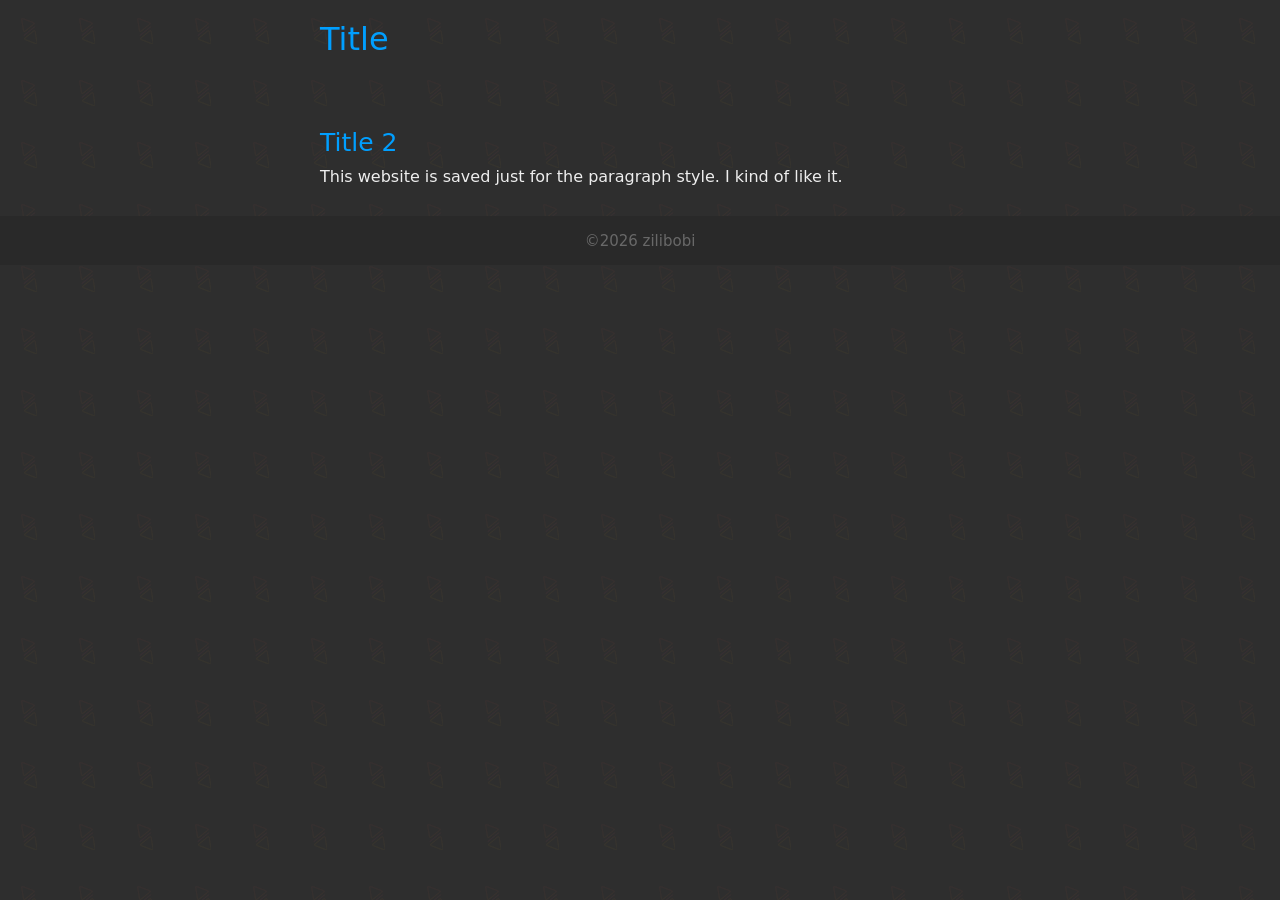
<file: index.html>
<!DOCTYPE html>
<html lang='en'>
<head>
    <meta charset='UTF-8'>
    <meta http-equiv='X-UA-Compatible' content='IE=edge'>
    <meta name='viewport' content='width=device-width, initial-scale=1.0'>
    <link rel='stylesheet' href='css/style.css'>
    <link rel="shortcut icon" href='img/transparent.png'>

    <!-- tags -->
    <meta content='Title' property='og:title'>
    <meta content='site name' property=og:site_name>
    <meta content='This website is saved just for the paragraph style. I kind of like it.' property='og:description'>
    <meta content='https://zilibobi.github.io' property='og:url'>
    <meta content='#009fff' data-react-helmet='true' name='theme-color'>

    <title>zilibobi</title>
</head>
<body class='hidden'>
    <div class='outer'>
        <h1>Title</h1>

        <div class='paragraph'>
            <h2>Title 2</h2>
            <p>
                This website is saved just for the paragraph style. I kind of like it.
            </p>
        </div>
    </div>

    <footer>
        <span class='grey'>&copy;<span id='year'></span> zilibobi</span>
    </footer>

    <script src='js/index.js'></script>
</body>
</html>
</file>
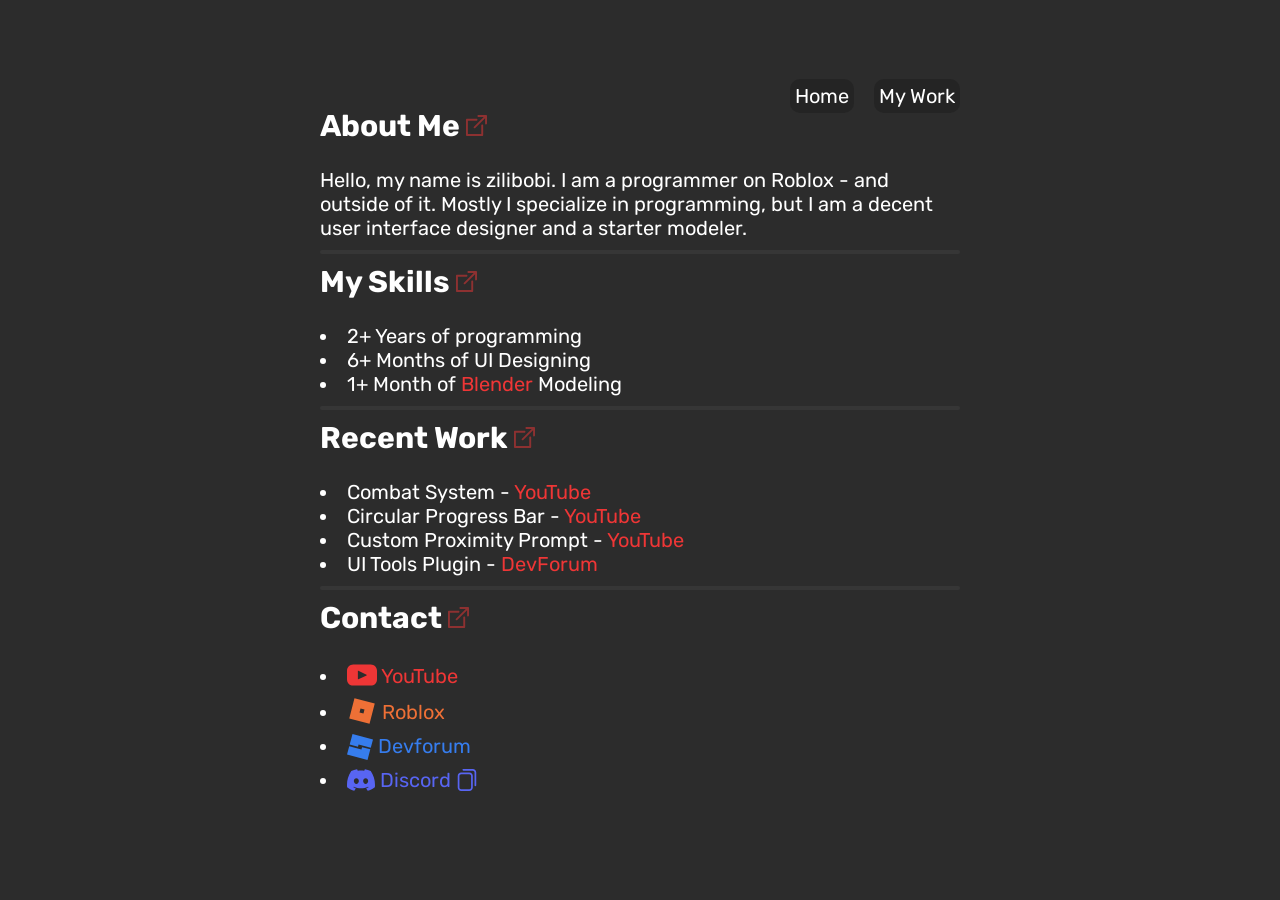
<file: public/index.html>
<!DOCTYPE html>
<html lang="en">
<head>
    <meta charset="UTF-8">
    <meta http-equiv="X-UA-Compatible" content="IE=edge">
    <meta name="viewport" content="width=device-width, initial-scale=1.0">
    <title>zilibobi</title>

    <link href="https://fonts.googleapis.com/css2?family=Rubik&display=swap" rel="stylesheet">
    <link rel="stylesheet" href="css/home.css">
    <script src="js/index.js" defer></script>
</head>

<body>
    <container class="info-section">
        <ul class="container">
            <li class="link-item"><a href="/" class="link">Home</a></li>
            <li class="link-item"><a href="/work" class="link">My Work</a></li>
        </ul>
        
        <h2 id="about-me">
            About Me
            <a href="#about-me" title="Permanent link"><img class="header-link" src="img/permalink.svg"></a>
        </h2>

        <hr class="invisible">

        <p>Hello, my name is zilibobi. I am a programmer on Roblox - and outside of it. Mostly I specialize in programming, but I am a decent user interface designer and a starter modeler.</p>
        
        <hr>

        <h2 id="my-skills">
            My Skills
            <a href="#my-skills"><img class="header-link" src="img/permalink.svg"></a>
        </h2>

        <hr class="invisible">

        <li>2+ Years of programming</li>
        <li>6+ Months of UI Designing</li>
        <li>1+ Month of <a class="basic" href="https://blender.org" target="_blank">Blender</a> Modeling</li>   
        
        <hr>

        <h2 id="recent-work">
            Recent Work
            <a href="#recent-work"><img class="header-link" src="img/permalink.svg"></a>
        </h2>

        <hr class="invisible">

        <li>Combat System - <a class="basic" href="https://www.youtube.com/watch?v=B_ALPZ2R7QA" target="_blank">YouTube</a></li>
        <li>Circular Progress Bar - <a class="basic" href="https://www.youtube.com/watch?v=tBmsqiYxZ4E" target="_blank">YouTube</a></li>
        <li>Custom Proximity Prompt - <a class="basic" href="https://www.youtube.com/watch?v=AR2KyB35nZg" target="_blank">YouTube</a></li>
        <li>UI Tools Plugin - <a class="basic" href="https://devforum.roblox.com/t/1410768" target="_blank">DevForum</a></li>
        
        <hr>

        <h2 id="contact">
            Contact
            <a href="#contact"><img class="header-link" src="img/permalink.svg"></a>
        </h2>

        <hr class="invisible">

        <li style="padding-bottom: 8px;"><a style="padding-bottom: 1px;" class="basic" href="https://www.youtube.com/channel/UCiLu-ddpk312XNX_tl7gFtA/" target="_blank"><img class="twemoji" src="img/youtube.svg"> YouTube</a></li>
        <li style="padding-bottom: 10px;"><a style="padding-bottom: 3px; color: #ee7036;;" class="basic" href="https://www.roblox.com/users/617750257/profile" target="_blank"><img class="twemoji" src="img/roblox.svg"> Roblox</a></li>
        <li style="padding-bottom: 10px;"><a style="padding-bottom: 5px; color: #367dee;" class="basic" href="https://devforum.roblox.com/u/zilibobi/" target="_blank"><img class="twemoji" style="height: 1.3em;" src="img/devforum.svg"> Devforum</a></li>
        <li style="padding-bottom: 8px;"><a id="discord-copy" style="padding-bottom: 2px; color: #5865f2;" class="basic" href="#"><img class="twemoji" style="height: 1.1em; margin-bottom: -4px;" src="img/discord.svg"> Discord <img class="twemoji" style="height: 1.1em; margin-bottom: -4px;" src="img/copy.svg"></a></li>
    </container>
</body>
</html>
</file>
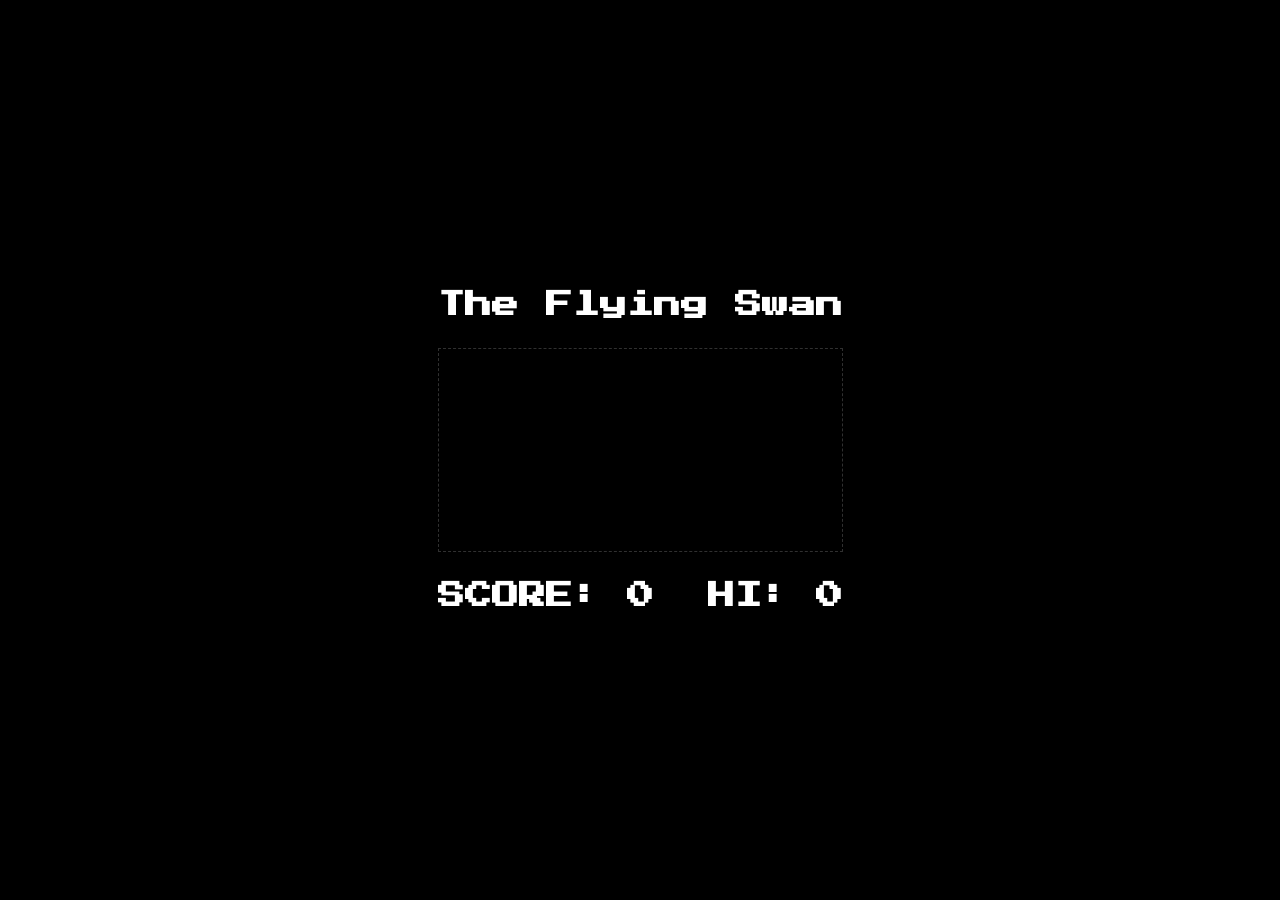
<file: swan/index.html>
<!doctype html>
<html>
  <head>
    <meta charset="utf-8" />

    <link rel="preconnect" href="https://fonts.googleapis.com" />
    <link rel="preconnect" href="https://fonts.gstatic.com" crossorigin />
    <link
      href="https://fonts.googleapis.com/css2?family=Press+Start+2P&display=swap"
      rel="stylesheet"
    />

    <title>The Flying Swan</title>

    <style>
      * {
        margin: 0;
        box-sizing: border-box;

        touch-action: manipulation;
      }

      html,
      body {
        background-color: #000;
        color: #fff;

        font-family: "Press Start 2P", system-ui;

        height: 100%;
        overflow: hidden;

        display: flex;
        flex-direction: column;
        justify-content: center;
        align-items: center;

        gap: 30px;
      }

      h1 {
        font-size: 3vmin; /* scales with screen size */
      }

      canvas {
        width: 100%;
        height: auto;
        max-width: 70vmin; /* vmin picks the smaller of vw or vh */
        max-height: 70vmin;
        border: 1px dashed #303030;
        display: block;
      }

      .bottom {
        width: 100%;

        display: flex;
        justify-content: space-between;
      }
    </style>
  <script type="module" crossorigin src="./index-8rvmerce.js"></script></head>
  <body>
    <h1>The Flying Swan</h1>
    <canvas></canvas>
    <div class="bottom">
      <h1 id="score">SCORE: 0</h1>
      <h1 id="hiscore">HI: 0</h1>
    </div>
  </body>
  
</html>
</file>
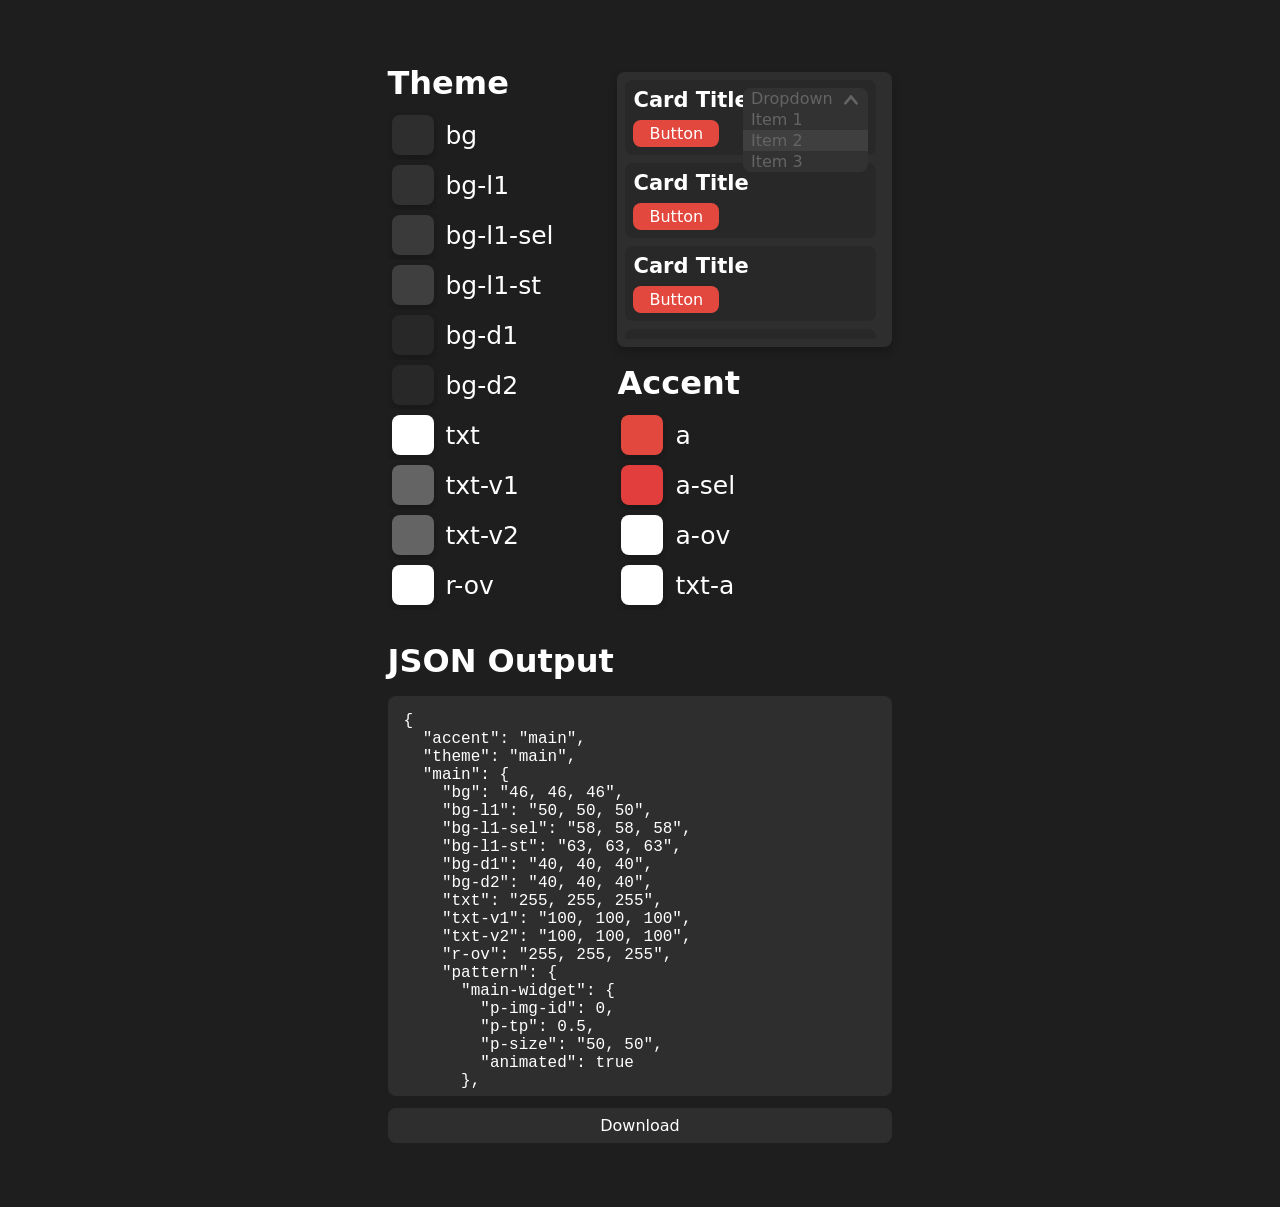
<file: theme-editor.html>
<!DOCTYPE html>
<html lang="en">

<head>
  <meta charset="UTF-8" />
  <meta http-equiv="X-UA-Compatible" content="IE=edge" />
  <meta name="viewport" content="width=device-width, initial-scale=1.0" />

  <title>Theme Editor - UI Tools</title>

  <style>
    html {
      color-scheme: dark;
    }

    :root {
      --bg: rgb(46, 46, 46);
      --bg-l1: rgb(50, 50, 50);
      --bg-l1-sel: rgb(58, 58, 58);
      --bg-l1-st: rgb(63, 63, 63);
      --bg-d1: rgb(40, 40, 40);
      --bg-d2: rgb(40, 40, 40);
      --txt: rgb(255, 255, 255);
      --txt-v1: rgb(100, 100, 100);
      --txt-v2: rgb(100, 100, 100);
      --r-ov: rgba(255, 255, 255);
      --a: rgb(226, 72, 61);
      --a-sel: rgb(226, 62, 61);
      --a-ov: rgba(255, 255, 255);
      --txt-a: rgb(255, 255, 255);
    }

    * {
      margin: 0;
      box-sizing: border-box;
    }

    body {
      font-family: system-ui, -apple-system, BlinkMacSystemFont, "Segoe UI", Roboto, Oxygen, Ubuntu, Cantarell, "Open Sans",
        "Helvetica Neue", sans-serif;
      color: var(--txt);
      background-color: rgb(30, 30, 30);
      display: flex;
      justify-content: center;
      align-content: center;
      flex-wrap: wrap;
      flex-direction: column;
      gap: 32px;
      min-height: 100vh;
      margin: 64px 0;
      -moz-user-select: none;
      -khtml-user-select: none;
      -webkit-user-select: none;
      user-select: none;
    }

    h1 {
      font-weight: 600;
    }

    .main {
      display: flex;
      gap: 64px
    }

    .widget {
      display: flex;
      gap: 8px;
      flex-direction: column;
      background-color: var(--bg);
      box-shadow: 0 5px 10px rgb(0 0 0 / 0.2);
      border: var(--bg) solid 8px;
      overflow-y: auto;
      width: 275px;
      height: 275px;
      border-radius: 8px;
      padding: 0 8px 0 0;
      margin-top: 8px;
    }

    .widget::-webkit-scrollbar {
      width: 8px;
    }

    .widget::-webkit-scrollbar-track {
      background: var(--bg-d2);
      border-radius: 0.5em;
    }

    .widget::-webkit-scrollbar-thumb {
      background: var(--bg-l1-st);
      border-radius: 0.5em;
    }

    .card {
      width: 100%;
      border-radius: 8px;
      background-color: var(--bg-d1);
    }

    .top {
      display: flex;
      padding: 8px;
      position: relative;
    }

    .top h1 {
      font-size: 21px;
    }

    .dropdown {
      width: 50%;
      height: fit-content;
      background-color: var(--bg-l1);
      border-radius: 8px;
      right: 8px;
      position: absolute;
      color: var(--txt-v1);
    }

    .dropdown :first-child {
      font-size: 16px;
      border-radius: 8px 8px 0 0;
      color: var(--txt-v2);
    }

    .dropdown :last-child {
      border-radius: 0 0 8px 8px;
    }

    .dropdown :nth-child(3) {
      background-color: var(--bg-l1-st);
    }

    .dropdown p {
      padding: 1px 8px 1px 8px;
      transition: background-color 0.25s ease;
    }

    .dropdown p:hover {
      background-color: var(--bg-l1-sel);
    }

    .buttons {
      padding: 0 8px 8px 8px;
    }

    .ripple {
      position: relative;
      overflow: hidden;
    }

    .button {
      width: fit-content;
      border-radius: 8px;
      padding: 4px 16px 4px 16px;
      background-color: var(--a);
      transition: background-color 0.25s ease;
      color: var(--txt-a);
    }

    .button:hover {
      background-color: var(--a-sel);
    }

    span {
      width: 0;
      height: 0;
      border-radius: 50%;
      background: var(--a-ov);
      transform: scale(0);
      position: absolute;
      opacity: 0.5;
    }

    .rippleAnimation {
      animation: ripple 0.5s ease-out;
    }

    @keyframes ripple {
      100% {
        transform: scale(2);
        opacity: 0;
      }
    }

    .editor {
      margin-top: 8px;
    }

    .color {
      -webkit-appearance: none;
      -moz-appearance: none;
      appearance: none;
      background-color: transparent;
      border: none;
      width: 50px;
      height: 50px;
    }

    .color::-webkit-color-swatch,
    .color-moz-color-swatch {
      border-radius: 8px;
      border: none;
      box-shadow: 0 5px 10px rgb(0 0 0 / 0.2);
    }

    .property {
      display: flex;
      align-items: center;
      gap: 8px;
    }

    .property p {
      font-size: 25px;
    }

    .output {
      width: 100%;
      height: 400px;
      margin-top: 16px;
      background-color: rgb(46, 46, 46);
      border-radius: 8px;
      padding: 8px;
      border: 0;
      color: #fff;
      outline: none;
      resize: none;
      border: rgb(46, 46, 46) solid 8px;
      font-family: monospace;
      font-size: 16px;
    }

    .output::-webkit-scrollbar {
      width: 8px;
    }

    .output::-webkit-scrollbar-track {
      background: rgb(40, 40, 40);
      border-radius: 0.5em;
    }

    .output::-webkit-scrollbar-thumb {
      background: rgb(63, 63, 63);
      border-radius: 0.5em;
    }

    .download {
      width: 100%;
      text-align: center;
      background-color: rgb(46, 46, 46);
      border-radius: 8px;
      padding: 8px;
      margin-top: 8px;
      cursor: pointer;
    }
  </style>
</head>

<body>
  <div class="main">
    <div>
      <h1>Theme</h1>
      <div class="editor">
        <div class="property">
          <input data-name="bg" data-type="main" type="color" class="color" />
          <p>bg</p>
        </div>
        <div class="property">
          <input data-name="bg-l1" data-type="main" type="color" class="color" />
          <p>bg-l1</p>
        </div>
        <div class="property">
          <input data-name="bg-l1-sel" data-type="main" type="color" class="color" />
          <p>bg-l1-sel</p>
        </div>
        <div class="property">
          <input data-name="bg-l1-st" data-type="main" type="color" class="color" />
          <p>bg-l1-st</p>
        </div>
        <div class="property">
          <input data-name="bg-d1" data-type="main" type="color" class="color" />
          <p>bg-d1</p>
        </div>
        <div class="property">
          <input data-name="bg-d2" data-type="main" type="color" class="color" />
          <p>bg-d2</p>
        </div>
        <div class="property">
          <input data-name="txt" data-type="main" type="color" class="color" />
          <p>txt</p>
        </div>
        <div class="property">
          <input data-name="txt-v1" data-type="main" type="color" class="color" />
          <p>txt-v1</p>
        </div>
        <div class="property">
          <input data-name="txt-v2" data-type="main" type="color" class="color" />
          <p>txt-v2</p>
        </div>
        <div class="property">
          <input data-name="r-ov" data-type="main" type="color" class="color" />
          <p>r-ov</p>
        </div>
      </div>
    </div>
    <div style="display: flex; flex-direction: column;">
      <div class="widget">
        <div class="card" style="z-index: 1">
          <div class="top">
            <h1>Card Title</h1>
            <div class="dropdown">
              <p>Dropdown
                <svg version="1.2" xmlns="http://www.w3.org/2000/svg" viewBox="0 0 420 420" width="18" height="18"
                  style="float: right; margin-top: 2px; fill: var(--txt-v2)">
                  <style>
                    .s0 {
                      fill: var(--txt-v2);
                    }
                  </style>
                  <path class="s0"
                    d="m364.7 269.9c10.7 12.7 9 31.7-3.7 42.3-12.7 10.7-31.6 9-42.2-3.7l-132.5-157.8c-10.6-12.7-9-31.6 3.7-42.3 12.7-10.6 31.7-9 42.3 3.7z" />
                  <path class="s0"
                    d="m186.1 111.6c10.6-12.7 29.5-14.3 42.2-3.7 12.7 10.7 14.4 29.6 3.7 42.3l-132.4 157.8c-10.6 12.7-29.6 14.4-42.3 3.7-12.7-10.6-14.3-29.6-3.7-42.3z" />
                </svg>
              </p>
              <p>Item 1</p>
              <p>Item 2</p>
              <p>Item 3</p>
            </div>
          </div>
          <div class="buttons">
            <p class="ripple button">Button</p>
          </div>
        </div>
        <div class="card" style="z-index: 0">
          <div class="top">
            <h1>Card Title</h1>
          </div>
          <div class="buttons">
            <p class="ripple button">Button</p>
          </div>
        </div>
        <div class="card" style="z-index: 0">
          <div class="top">
            <h1>Card Title</h1>
          </div>
          <div class="buttons">
            <p class="ripple button">Button</p>
          </div>
        </div>
        <div class="card" style="z-index: 0">
          <div class="top">
            <h1>Card Title</h1>
          </div>
          <div class="buttons">
            <p class="ripple button">Button</p>
          </div>
        </div>
        <div class="card" style="z-index: 0">
          <div class="top">
            <h1>Card Title</h1>
          </div>
          <div class="buttons">
            <p class="ripple button">Button</p>
          </div>
        </div>
      </div>
      <div style="margin-top: auto;">
        <h1 style="margin-bottom: 8px;">Accent</h1>
        <div class="property">
          <input data-name="a" type="color" class="color" />
          <p>a</p>
        </div>
        <div class="property">
          <input data-name="a-sel" type="color" class="color" />
          <p>a-sel</p>
        </div>
        <div class="property">
          <input data-name="a-ov" type="color" class="color" />
          <p>a-ov</p>
        </div>
        <div class="property">
          <input data-name="txt-a" type="color" class="color" />
          <p>txt-a</p>
        </div>
      </div>
    </div>
  </div>
  <div>
    <h1>JSON Output</h1>
    <textarea class="output" readonly></textarea>
    <div class="download">Download</a>
    </div>

    <script>
      const colors = document.querySelectorAll("input");
      const output = document.querySelector(".output");
      const download = document.querySelector(".download");

      const things = {
        accent: "main",
        theme: "main",

        main: {
          bg: "46, 46, 46",
          "bg-l1": "50, 50, 50",
          "bg-l1-sel": "58, 58, 58",
          "bg-l1-st": "63, 63, 63",
          "bg-d1": "40, 40, 40",
          "bg-d2": "40, 40, 40",
          txt: "255, 255, 255",
          "txt-v1": "100, 100, 100",
          "txt-v2": "100, 100, 100",
          "r-ov": "255, 255, 255",

          pattern: {
            "main-widget": {
              "p-img-id": 0,
              "p-tp": 0.5,
              "p-size": "50, 50",
              animated: true,
            },

            "anchor-widget": {
              "p-img-id": 0,
              "p-tp": 0.75,
              "p-size": "50, 50",
              animated: true,
            },

            "properties-widget": {
              "p-img-id": 0,
              "p-tp": 0.75,
              "p-size": "50, 50",
              animated: true,
            },

            "icon-widget": {
              "p-img-id": 0,
              "p-tp": 0.75,
              "p-size": "50, 50",
              animated: true,
            },
          },

          accents: {
            main: {
              a: "226, 72, 61",
              "a-sel": "226, 62, 61",
              "a-ov": "255, 255, 255",
              "txt-a": "255, 255, 255",
            },
          },
        },
      };

      let edit = false;

      addEventListener("beforeunload", (event) => {
        if (edit) {
          event.preventDefault();
          return event.returnValue = "";
        }
      });

      colors.forEach((picker) => {
        const rgb = (picker.dataset.type === "main" ? things.main[picker.dataset.name] : things.main.accents.main[picker.dataset.name]).replace(/ /g, "").split(",")
        picker.value = `#${parseInt(rgb[0]).toString(16)}${parseInt(rgb[1]).toString(16)}${parseInt(rgb[2]).toString(16)}`;

        picker.addEventListener("input", () => {
          edit = true;

          const r = parseInt(picker.value.substr(1, 2), 16);
          const g = parseInt(picker.value.substr(3, 2), 16);
          const b = parseInt(picker.value.substr(5, 2), 16);

          const rgb = `${r}, ${g}, ${b}`;

          if (picker.dataset.type === "main") {
            things.main[picker.dataset.name] = rgb;
          } else {
            things.main.accents.main[picker.dataset.name] = rgb;
          }

          output.value = JSON.stringify(things, null, 2);
          document.documentElement.style.setProperty("--" + picker.dataset.name, picker.value);
        }, false);
      });

      download.addEventListener("click", () => {
        const link = document.createElement("a");
        const file = new Blob([JSON.stringify(things, null, 2)], { type: "text/plain" });

        link.href = URL.createObjectURL(file);
        link.download = "style.json";

        link.click();
        URL.revokeObjectURL(link.href);
      }, false);

      output.value = JSON.stringify(things, null, 2);

      // ripple
      const buttons = document.querySelectorAll(".ripple");
      const widget = document.querySelector(".widget");

      buttons.forEach((btn) => {
        btn.addEventListener("click", (event) => {
          let posX = btn.offsetLeft;
          let posY = btn.offsetTop;
          let buttonWidth = btn.offsetWidth;
          let buttonHeight = btn.offsetHeight;

          let ripple = document.createElement("span");
          btn.appendChild(ripple);

          if (buttonWidth >= buttonHeight) {
            buttonHeight = buttonWidth;
          } else {
            buttonWidth = buttonHeight;
          }

          var x = event.pageX - posX - buttonWidth / 2;
          var y = event.pageY - posY - buttonHeight / 2;

          ripple.style.width = `${buttonWidth}px`;
          ripple.style.height = `${buttonHeight}px`;
          ripple.style.top = `${y + widget.scrollTop}px`;
          ripple.style.left = `${x}px`;

          ripple.classList.add("rippleAnimation");

          setTimeout(() => {
            btn.removeChild(ripple);
          }, 1000);
        }, false);
      });
    </script>
</body>

</html>
</file>
<file: css/style.css>
:root {
	--light-grey: #eeeeee;
	--dark-grey: #686868;
	--dark: #2e2e2e;
	--darker: #292929;
	--accent: #009fff;
}

* {
    margin: 0;
    padding: 0;
    box-sizing: border-box;
}

html {
    color-scheme: dark;
    scroll-behavior: smooth;
}

body {
    font-family: system-ui, -apple-system, BlinkMacSystemFont, "Segoe UI", Helvetica, Arial, sans-serif, "Apple Color Emoji", "Segoe UI Emoji";
    font-size: 16px;
    color: var(--light-grey);
    background-color: var(--dark);
    background-image: url("../img/background-dark.png");
}

footer {
    margin-top: 30px;
    padding: 15px;
    background-color: var(--darker);
    text-align: center;
}

h1 {
    font-weight: normal;
    color: var(--accent);
    width: 100%;
    margin-bottom: 20px;
    margin-top: 20px;
    text-align: left;
}

.hidden {
    opacity: 0;
}

.visible {
    opacity: 1;
    transition: opacity 1s ease;
}

.grey {
    color: var(--dark-grey);
    font-size: 15px;
}

.link {
    color: var(--accent);
    text-decoration: none;
}

.link:hover {
    text-decoration: underline;
}

.outer {
    width: 50%;
    margin: auto;
    display: flex;
    justify-content: center;
    flex-direction: column;
    align-items: center;
}

.paragraph {
    margin-top: 50px;
    width: 100%;
}

.paragraph h2 {
    color: var(--accent);
    font-weight: normal;
    padding-bottom: 10px;
    font-size: 25px;
}

.paragraph img {
    border-radius: 6px;
    width: 100%;
    margin-top: 10px;
    margin-bottom: 10px;
}

@media only screen and (max-width: 1000px) {
    .outer {
        width: 90%;
    }
}
</file>
<file: public/css/home.css>
:root {
    color-scheme: dark;
}

* {
    margin: 0;
    padding: 0;
    box-sizing: border-box;
}

html {
	scroll-behavior: smooth;
}

body {
    font-family: 'Rubik', sans-serif;
    background-color: #2C2C2C;
    margin: 60px auto;
    width: 50%;
}

hr {
    display: block;
    margin-top: 0.5em;
    margin-bottom: 0.5em;
    margin-left: auto;
    margin-right: auto;
    border: 2px solid #363636;
    border-radius: 20px;
}

hr.invisible {
    display: block;
    margin-top: 0.5em;
    margin-bottom: 0.5em;
    margin-left: auto;
    margin-right: auto;
    border: 2px solid transparent;
}

.container {
    display: flex;
    justify-content: flex-end;
    list-style: none;
}

.link {
    text-align: right;
    font-size: 20px;
    padding: 5px;
    margin-left: 20px;
    border-radius: 10px;
    text-decoration: none;
    text-transform: capitalize;
    color: #fff;
    background-color: #242424;
    transition: background-color 300ms cubic-bezier(0.4, 0, 0.2, 1) 0ms
}

.info-section {
    font-size: 20px;
    margin: 10px;
    color: #fff;
    text-align: left;
}

.twemoji {
    display: inline-flex;
    height: 1.5em;
    margin-bottom: -7px;
}

.header-link {
    transition: opacity 300ms cubic-bezier(0.4, 0, 0.2, 1) 0ms;
    display: inline-flex;
    height: 0.7em;
    color: #ee3636;
    text-decoration: none;
    opacity: 0.5;
}

.basic {
    transition: opacity 0.2s ease, color 0.2s ease;
    color: #ee3636;
    text-decoration: none;
}

.basic:hover {
    opacity: 0.65;
}

.header-link:hover {
    opacity: 1;
}

.link:hover {
    background-color: #363636;
}

@media only screen and (max-width: 700px) {
    body {
        width: 80%;
    }
}

@media only screen and (max-width: 500px) {
    .container {
        flex-direction: column;
        flex-wrap: wrap;
        align-content: center;
        align-items: center;
    }

    .link-item {
        padding-bottom: 20px;
    }
}
</file>
